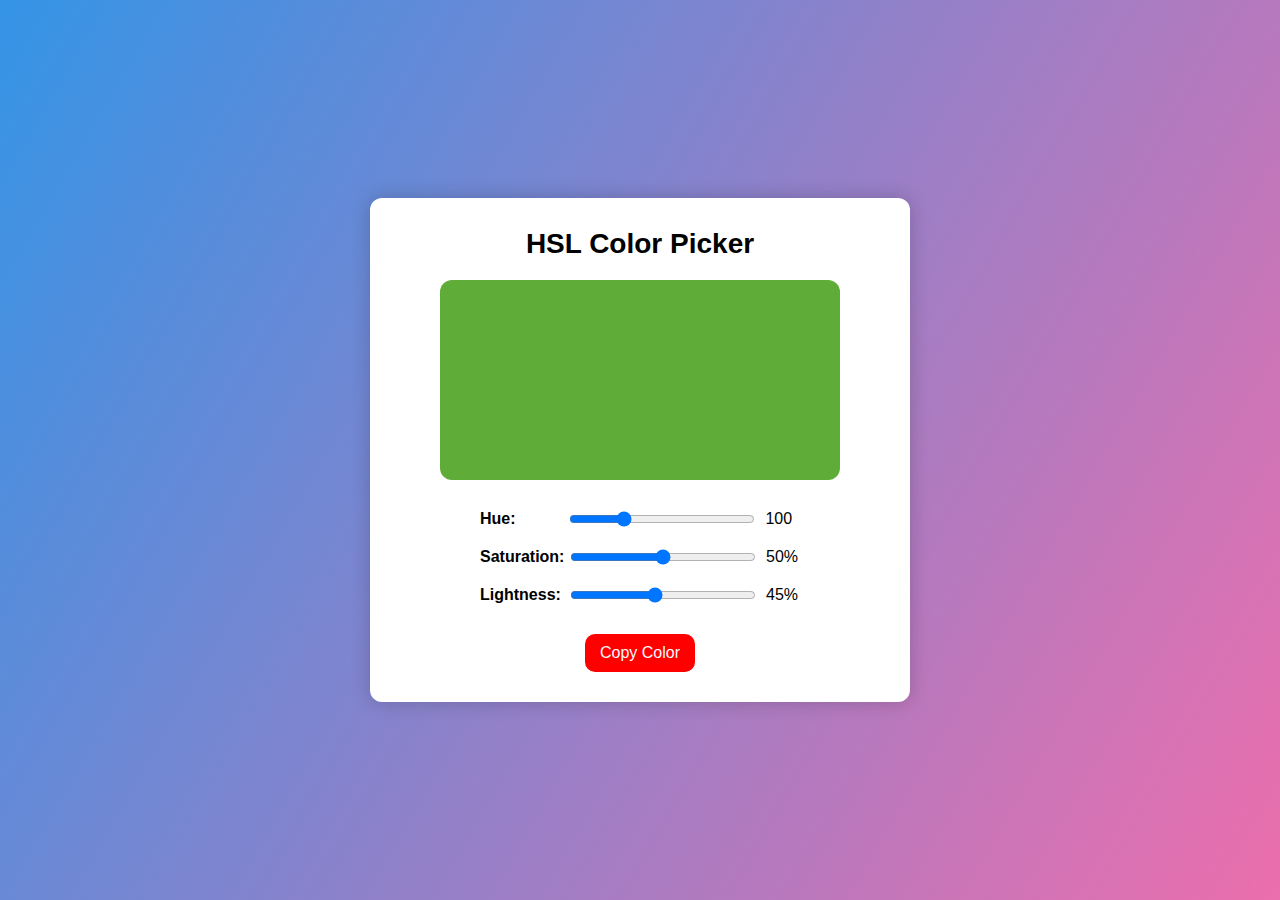
<file: HSL Color Picker/index.html>
<!DOCTYPE html>
<html lang="en">
<head>
    <meta charset="UTF-8">
    <meta name="viewport" content="width=device-width, initial-scale=1.0">
    <title>HSL Color Generator</title>
    <link rel="stylesheet" href="style.css">
</head>
<body>
    
    <div class="container">
        <h1>HSL Color Picker</h1>
        <div class="color-display"></div>

        <div class="controls">

            <div class="control">
                <label for="hue">Hue:</label>
                <div class="slider-container">
                    <input type="range" id="hue" min="0" max="360" value="100">
                    <span id="hueValue">100</span>
                </div>
            </div>

            <div class="control">
                <label for="saturation">Saturation:</label>
                <div class="slider-container">
                    <input type="range" id="saturation" min="0" max="100" value="50">
                    <span id="saturationValue">50</span>%
                </div>
            </div>

            <div class="control">
                <label for="lightness">Lightness:</label>
                <div class="slider-container">
                    <input type="range" id="lightness" min="0" max="100" value="45">
                    <span id="lightnessValue">45</span>%
                </div>
            </div>

        </div>

        <button id="copyButton">Copy Color</button>

    </div>
    <script src="script.js"></script>
</body>
</html>
</file>
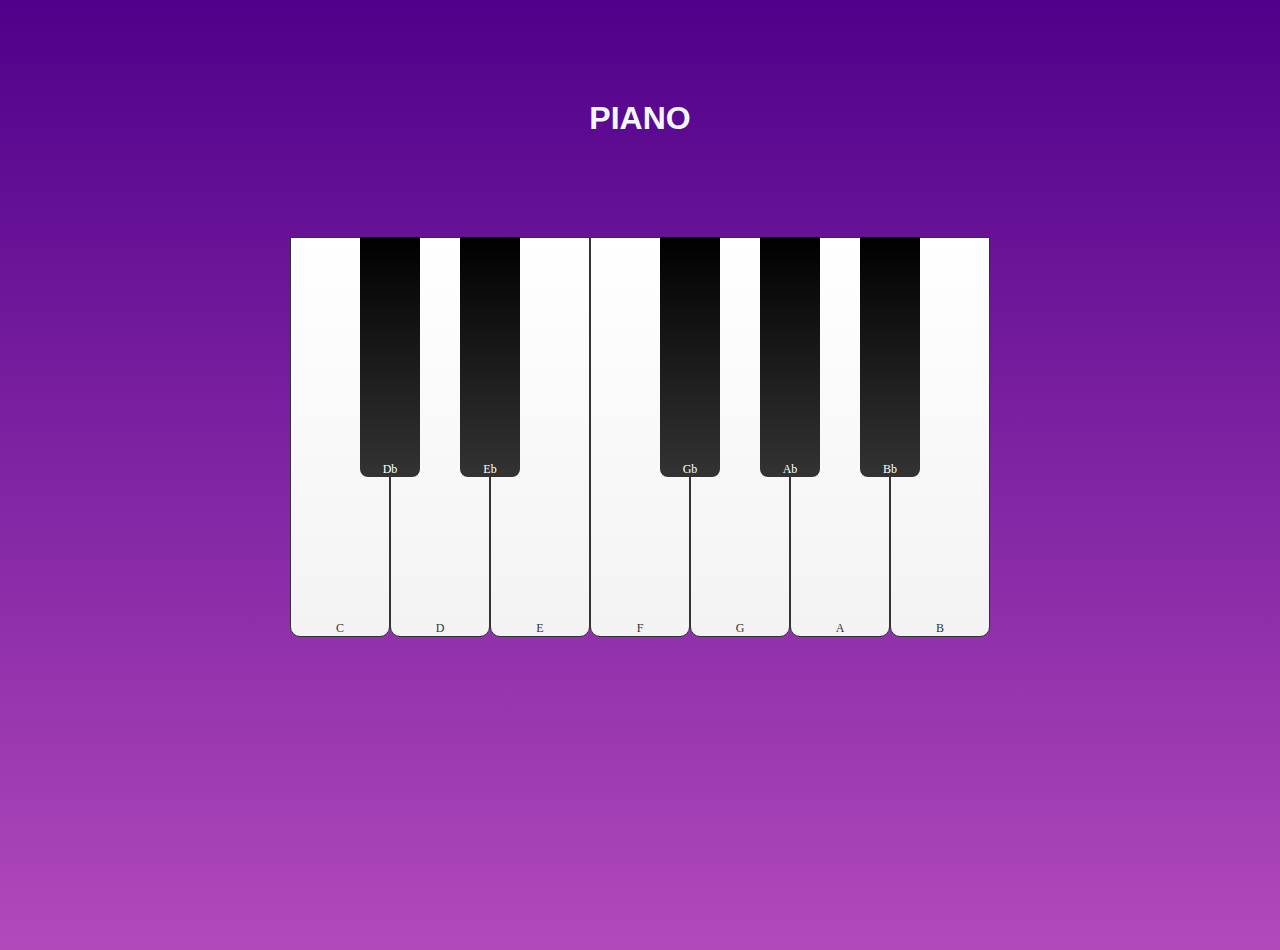
<file: Piano-Application/index.html>
<!DOCTYPE html>
<html lang="en">
<head>
    <meta charset="UTF-8">
    <meta name="viewport" content="width=device-width, initial-scale=1.0">
    <title>Piano Application</title>
    <link rel="stylesheet" href="style.css">
</head>
<body>

    <h1>Piano</h1>
    <div class="wrapper">
        <div class="piano">

            <div data-note="C" class="key white">
                <span class="note-label">C</span>
                <audio src="notes/C.mp3" id="C"></audio>
            </div>

            <div data-note="Db" class="key black">
                <span class="note-label">Db</span>
                <audio src="notes/Db.mp3" id="Db"></audio>
            </div>

            <div data-note="D" class="key white">
                <span class="note-label">D</span>
                <audio src="notes/D.mp3" id="D"></audio>
            </div>

            <div data-note="Eb" class="key black">
                <span class="note-label">Eb</span>
                <audio id="Eb" src="notes/Eb.mp3"></audio>
              </div>
        
              <div data-note="E" class="key white">
                <span class="note-label">E</span>
                <audio id="E" src="notes/E.mp3"></audio>
              </div>
        
              <div data-note="F" class="key white">
                <span class="note-label">F</span>
                <audio id="F" src="notes/F.mp3"></audio>
              </div>
        
              <div data-note="Gb" class="key black">
                <span class="note-label">Gb</span>
                <audio id="Gb" src="notes/Gb.mp3"></audio>
              </div>
        
              <div data-note="G" class="key white">
                <span class="note-label">G</span>
                <audio id="G" src="notes/G.mp3"></audio>
              </div>
        
              <div data-note="Ab" class="key black">
                <span class="note-label">Ab</span>
                <audio id="Ab" src="notes/Ab.mp3"></audio>
              </div>
        
              <div data-note="A" class="key white">
                <span class="note-label">A</span>
                <audio id="A" src="notes/A.mp3"></audio>
              </div>
        
              <div data-note="Bb" class="key black">
                <span class="note-label">Bb</span>
                <audio id="Bb" src="notes/Bb.mp3"></audio>
              </div>
        
              <div data-note="B" class="key white">
                <span class="note-label">B</span>
                <audio id="B" src="notes/B.mp3"></audio>
              </div>

        </div>
    </div>
    <script src="script.js"></script>
</body>
</html>
</file>
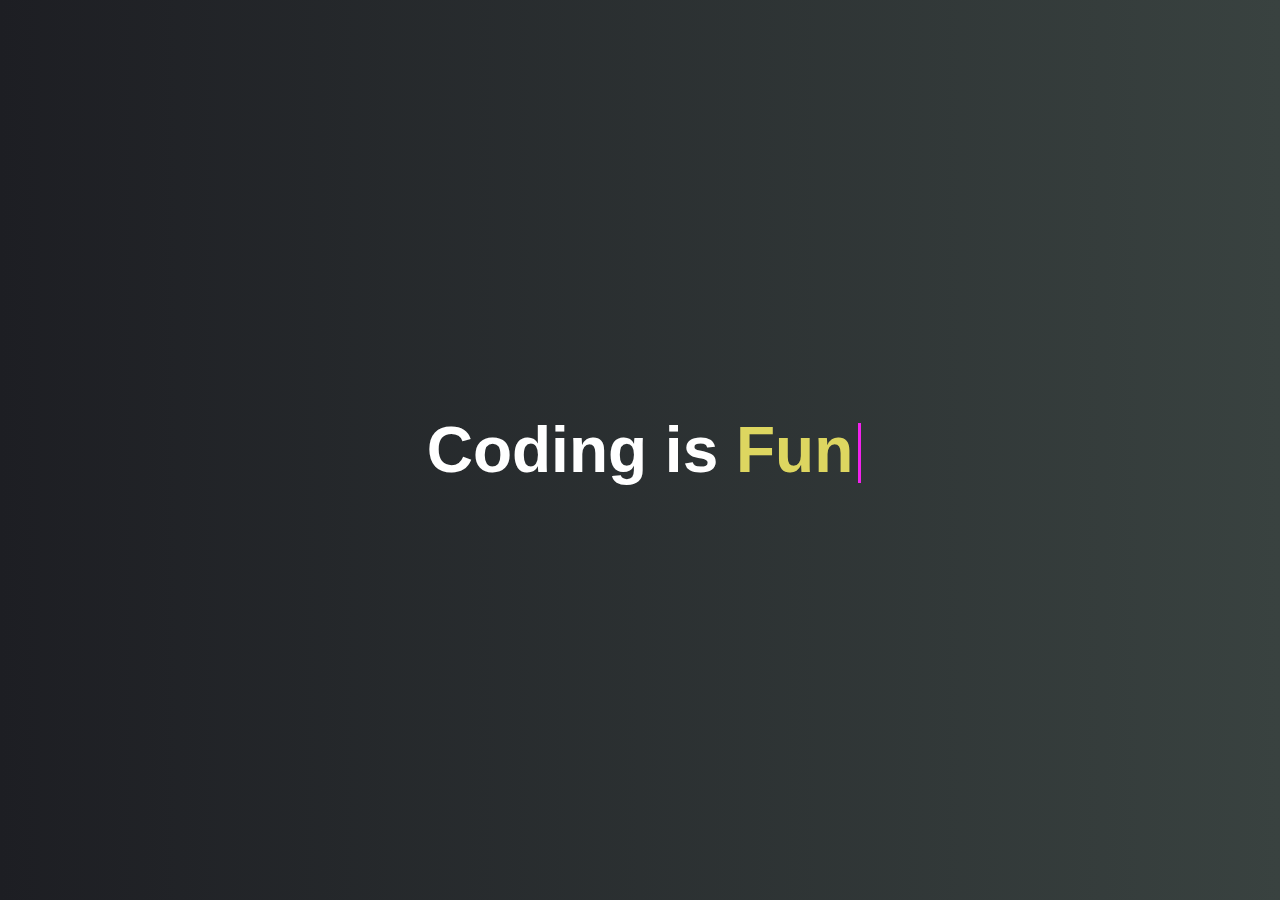
<file: Text Typing Effect/index.html>
<!DOCTYPE html>
<html lang="en">
<head>
    <meta charset="UTF-8">
    <meta name="viewport" content="width=device-width, initial-scale=1.0">
    <title>Typing Text Effect</title>
    <link rel="stylesheet" href="style.css">
</head>
<body>
    
    <h1>Coding is <span></span></h1>

    <script src="script.js"></script>
</body>
</html>
</file>
<file: HSL Color Picker/style.css>
*{
    margin: 0;
    padding: 0;
    box-sizing: border-box;
}

body{
    font-family: sans-serif;
    background: linear-gradient(120deg,#3494e6,#ec6ead);
    display: flex;
    align-items: center;
    justify-content: center;
    height: 100vh;
}

.container{
    background-color: #fff;
    box-shadow: 0 0 20px rgba(0, 0, 0, 0.2);
    border-radius: 12px;
    overflow: hidden;
    text-align: center;
    padding: 30px;
    width: auto;
}

h1{
    font-size: 28px;
    margin-bottom: 20px;
}

.color-display{
    width: 400px;
    height: 200px;
    margin: 20px auto;
    border-radius: 12px;
    /* background-color: aqua; */
    transition: background-color 0.3s ease-in-out;
}

.controls{
    display: flex;
    flex-direction: column;
    align-items: center;
}

.control{
    display: flex;
    align-items: center;
    margin: 10px 0px 10px 80px;
    width: 400px;
}

.slider-container{
    display: flex;
    align-items: center;
    width: 80%;
    margin-left: 40px;
}


label{
    width: 50px;
    font-weight: bold;
    text-align: left;
}

input{
    width: 60%;
    margin-right: 10px;
}

#copyButton{
    background-color: red;
    color: ghostwhite;
    border: none;
    border-radius: 10px;
    transition: all;
    padding: 10px 15px;
    cursor: pointer;
    font-size: 16px;
    margin-top: 20px;
}
</file>
<file: Piano-Application/style.css>
*{
    box-sizing: border-box;
    padding: 0;
    margin: 0;
}

body{
    background: linear-gradient(to bottom, #4f008a,#b149bb);
    min-height: 100vh;
}

h1{
    text-align: center;
    margin-top: 50px;
    padding-top: 50px;
    color: aliceblue;
    text-transform: uppercase;
    font-family: sans-serif;
}

.wrapper{
    margin-top: 100px;
    display: flex;
    justify-content: center;
    align-items: center;
}

.piano{
    display: flex;
}

.key{
    height: calc(var(--width) * 4);
    width: var(--width);
    transition: background-color 0.2s ease;
    position: relative; 
}

.white{
    --width:100px;
    background: linear-gradient(to bottom, #ffffff,#f3f3f3);
    border: 1px solid #333;
    border-radius: 0px 0px 10px 10px;
    color: #333;
}

.white:active{
    background-color: #CCC;
}

.black{
    --width:60px;
    background: linear-gradient(to bottom, #000000,#333333);
    margin-left: calc(var(--width) /-2);
    margin-right: calc(var(--width) /-2);
    z-index: 2;
    border-radius: 0px 0px 8px 8px;
    color: #fff;
}

.note-label{
    font-size: 12px;
    color: inherit;
    position: absolute;
    bottom: 0;
    left: 50%;
    transform: translateX(-50%);
}

.black:active{
    background-color: #333;
}

.key.active{
    transform: translateY(4px);
}
</file>
<file: Text Typing Effect/style.css>
*{
    margin: 0;
    padding: 0;
    box-sizing: border-box;
    font-family: sans-serif;
}

body{
    display: flex;
    height: 100vh;
    align-items: center;
    justify-content: center;
    background: linear-gradient(to right, #1D1E23,#394240);
}

h1{
    color: #fff;
    font-size: 4rem;
    font-weight: 600;
}

h1 span{
   color: #DDD660; 
   position: relative;
}

h1 span::before{
    content: "";
    height: 60px;
    width: 3px;
    position: absolute;
    top: 50%;
    right: -8px;
    background: #f222ED;
    transform: translateY(-45%);
    animation: blink 0.7s infinite;
}

@keyframes blink {
        50%{opacity: 0;}
}
</file>
